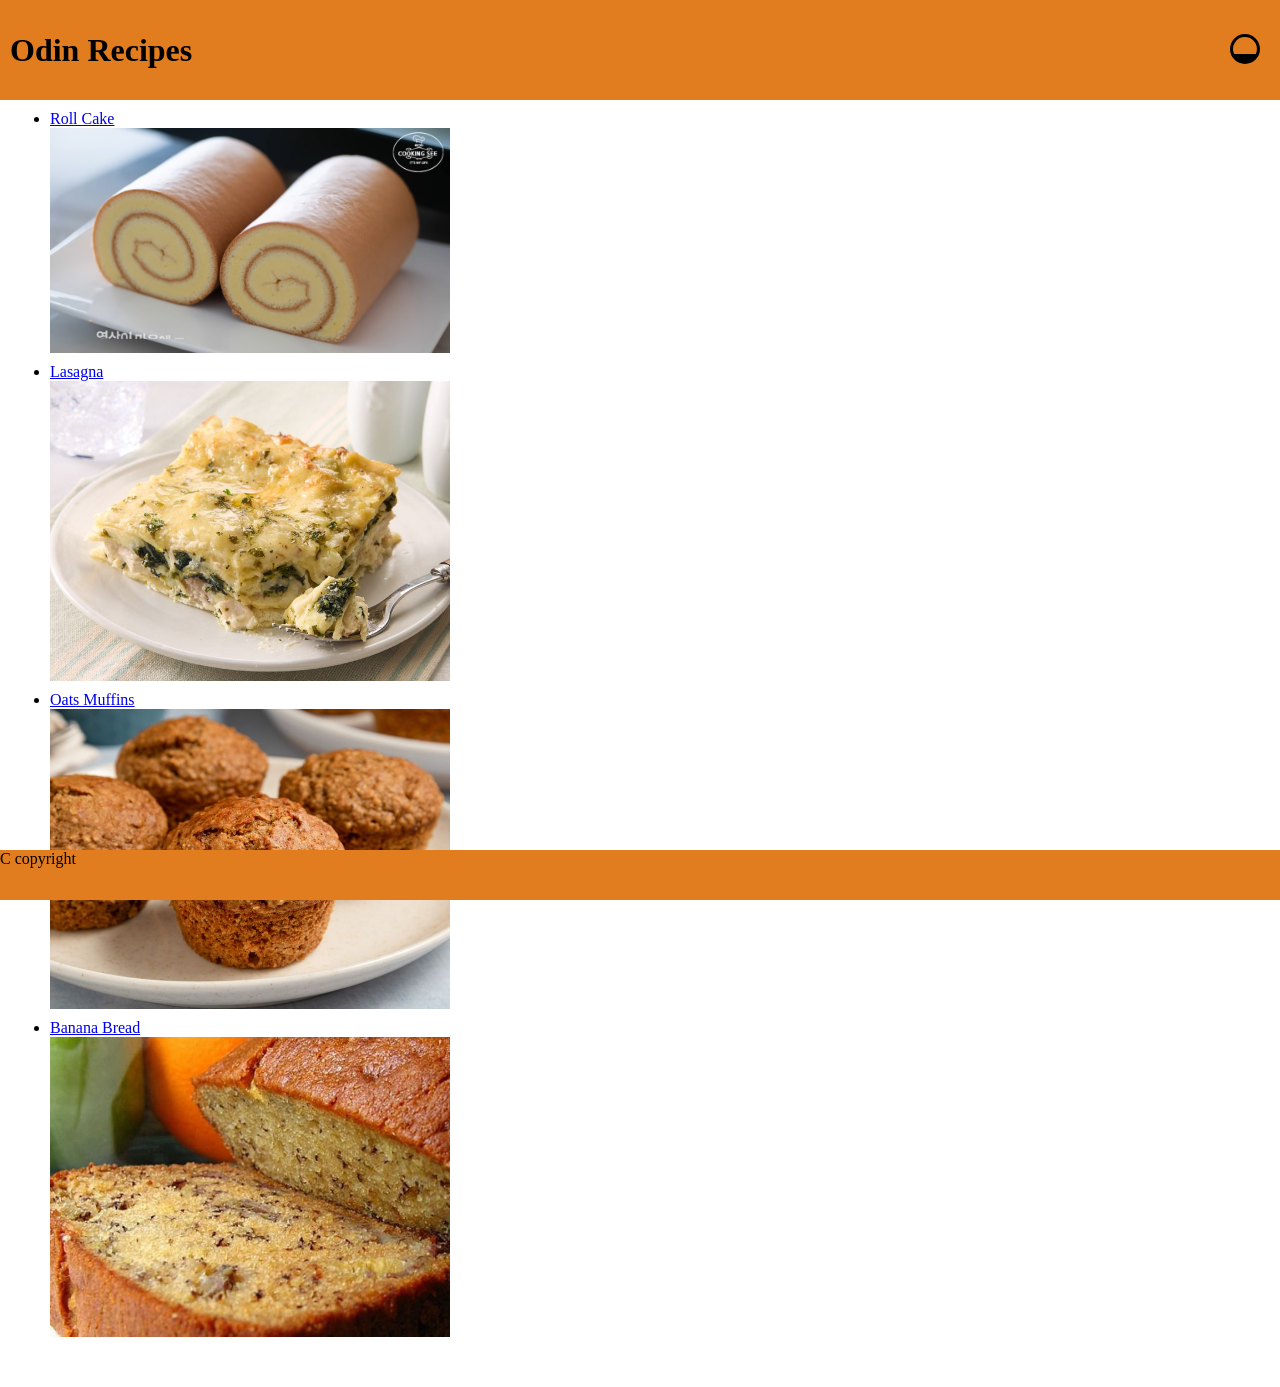
<file: index.html>
<!DOCTYPE html>
<html lang="en">
<head>
    <meta charset="UTF-8">
    <meta name="viewport" content="width=device-width, initial-scale=1.0">
    <link rel="stylesheet" href="style.css">
    <title>Document</title>
</head>
<body>
    <header>
        <h1>Odin Recipes</h1>
        <button><img class="imgBtn" src="resources/icons/sunrise.svg" alt="" width="30px"></button>
    </header>
    <main>
        <ul>
        <li><a href="recipes/rollCake.html">Roll Cake</a>
            <img src="recipes/img/rollCake/rollCake.jpg" alt="">
        </li>
        <li><a href="recipes/lasagna.html">Lasagna</a>
            <img src="recipes/img/lasagna.jpeg" alt="">
        </li>
        <li><a href="recipes/oatMuffins.html">Oats Muffins</a>
            <img src="recipes/img/muffins.jpg" alt="">
        </li>
        <li><a href="recipes/bananaBread.html">Banana Bread</a>
        <img src="recipes/img/bananaBread.jpg" alt="">
        </li>
    </ul>
    </main>
    <footer>
        <p>C copyright </p>
    </footer>

    <script src="main.js"></script>
</body>
</html>
</file>
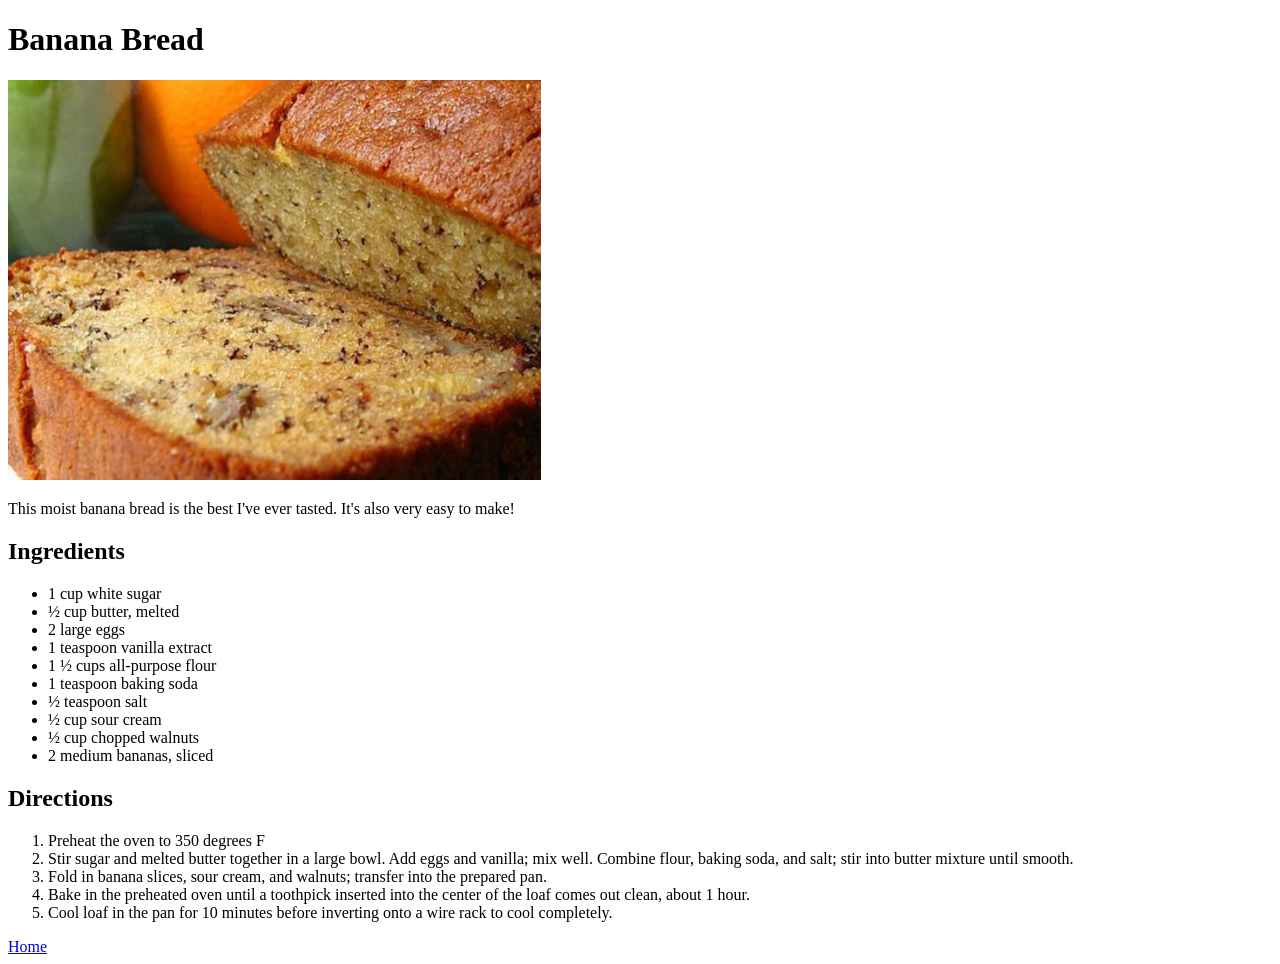
<file: recipes/bananaBread.html>
<!DOCTYPE html>
<html lang="en">
<head>
    <meta charset="UTF-8">
    <meta name="viewport" content="width=device-width, initial-scale=1.0">
    <title>Document</title>
</head>
<body>
    <h1>Banana Bread</h1>
    <img src="img/bananaBread.jpg" alt="banana bread" height="400px">
    <p>This moist banana bread is the best I've ever tasted. It's also very easy to make!</p>

    <h2>Ingredients</h2>
    <ul>
        <li>1 cup white sugar</li>
        <li>½ cup butter, melted</li>
        <li>2 large eggs</li>
        <li>1 teaspoon vanilla extract</li>
        <li>1 ½ cups all-purpose flour</li>
        <li>1 teaspoon baking soda</li>
        <li>½ teaspoon salt</li>
        <li>½ cup sour cream</li>
        <li>½ cup chopped walnuts</li>
        <li>2 medium bananas, sliced</li>
    </ul>

    <h2>Directions</h2>
    <ol>
        <li>Preheat the oven to 350 degrees F</li>
        <li>Stir sugar and melted butter together in a large bowl. Add eggs and vanilla; mix well. Combine flour, baking soda, and salt; stir into butter mixture until smooth. </li>
        <li>Fold in banana slices, sour cream, and walnuts; transfer into the prepared pan. </li>
        <li>Bake in the preheated oven until a toothpick inserted into the center of the loaf comes out clean, about 1 hour. </li>
        <li>Cool loaf in the pan for 10 minutes before inverting onto a wire rack to cool completely. </li>
    </ol>

    <a href="../index.html">Home</a>
</body>
</html>
</file>
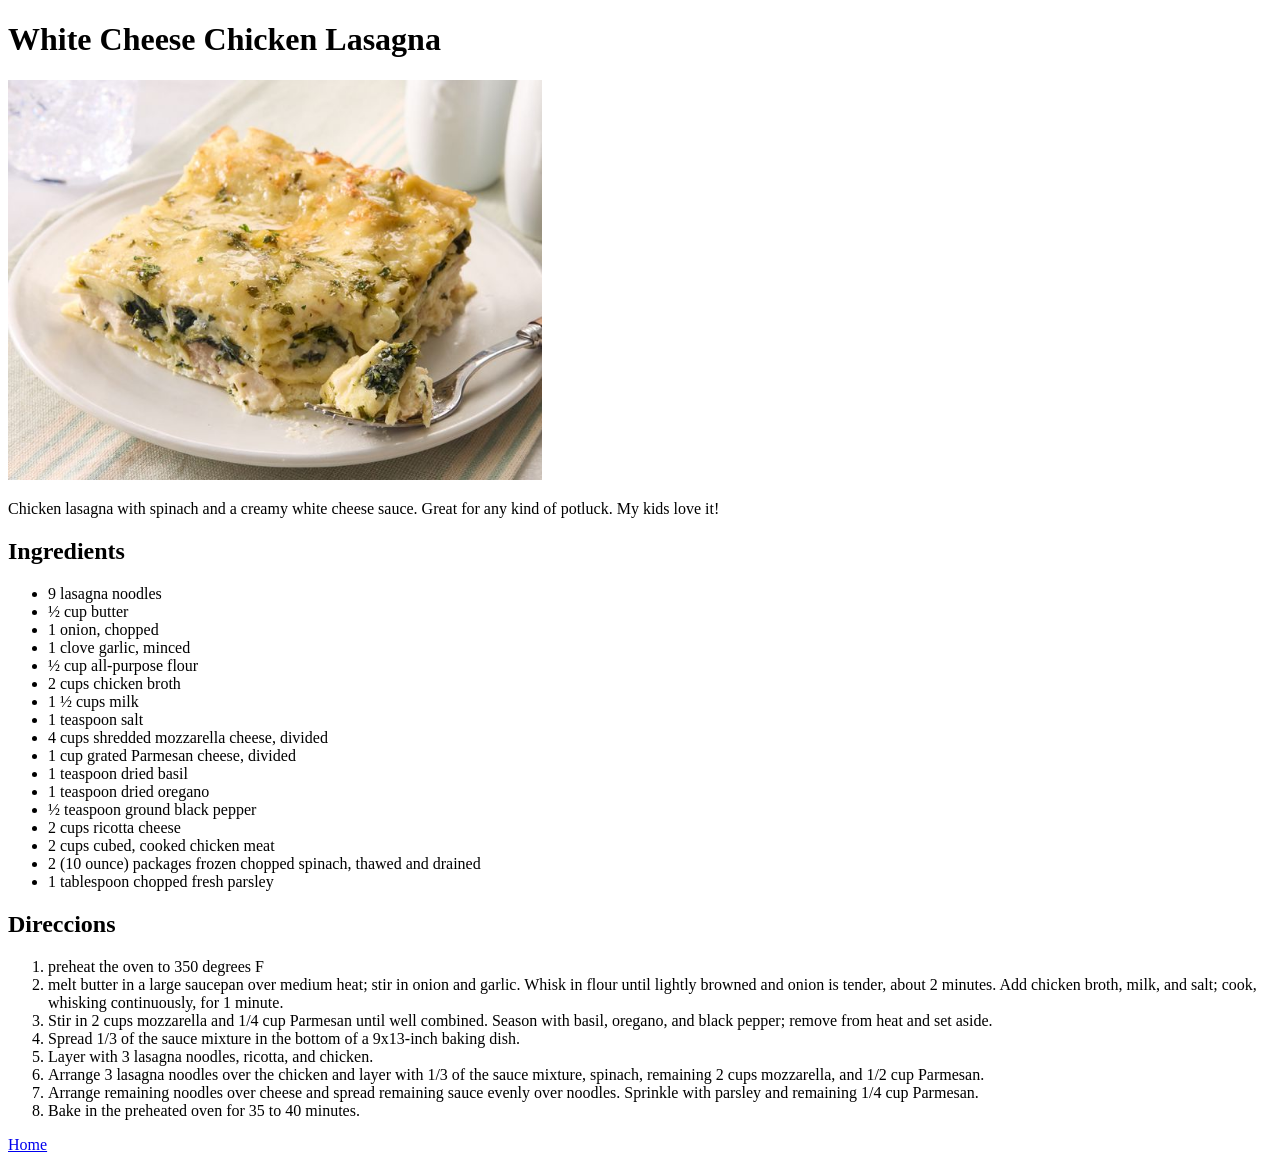
<file: recipes/lasagna.html>
<!DOCTYPE html>
<html lang="en">
<head>
    <meta charset="UTF-8">
    <meta name="viewport" content="width=device-width, initial-scale=1.0">
    <title>Document</title>
</head>
<body>
    <h1>White Cheese Chicken Lasagna</h1>
    <img src="img/lasagna.jpeg" alt="lasagna dish rcipe" height="400px">
    <p>Chicken lasagna with spinach and a creamy white cheese sauce. Great for any kind of potluck. My kids love it!</p>

    <h2>Ingredients </h2>
    <ul>
        <li>9 lasagna noodles</li>
        <li>½ cup butter</li>
        <li>1 onion, chopped</li>
        <li>1 clove garlic, minced</li>
        <li>½ cup all-purpose flour</li>
        <li>2 cups chicken broth</li>
        <li>1 ½ cups milk</li>
        <li>1 teaspoon salt</li>
        <li>4 cups shredded mozzarella cheese, divided</li>
        <li>1 cup grated Parmesan cheese, divided</li>
        <li>1 teaspoon dried basil</li>
        <li>1 teaspoon dried oregano</li>
        <li>½ teaspoon ground black pepper</li>
        <li>2 cups ricotta cheese</li>
        <li>2 cups cubed, cooked chicken meat</li>
        <li>2 (10 ounce) packages frozen chopped spinach, thawed and drained</li>
        <li>1 tablespoon chopped fresh parsley</li>
    </ul>

    <h2>Direccions</h2>
    <ol>
        <li>preheat the oven to 350 degrees F </li>
        <li>melt butter in a large saucepan over medium heat; stir in onion and garlic. Whisk in flour until lightly browned and onion is tender, about 2 minutes. Add chicken broth, milk, and salt; cook, whisking continuously, for 1 minute. </li>
        <li>Stir in 2 cups mozzarella and 1/4 cup Parmesan until well combined. Season with basil, oregano, and black pepper; remove from heat and set aside. </li>
        <li>Spread 1/3 of the sauce mixture in the bottom of a 9x13-inch baking dish. </li>
        <li>Layer with 3 lasagna noodles, ricotta, and chicken. </li>
        <li>Arrange 3 lasagna noodles over the chicken and layer with 1/3 of the sauce mixture, spinach, remaining 2 cups mozzarella, and 1/2 cup Parmesan. </li>
        <li>Arrange remaining noodles over cheese and spread remaining sauce evenly over noodles. Sprinkle with parsley and remaining 1/4 cup Parmesan. </li>
        <li>Bake in the preheated oven for 35 to 40 minutes. </li>

    </ol>

    <a href="../index.html">Home</a>
</body>
</html>
</file>
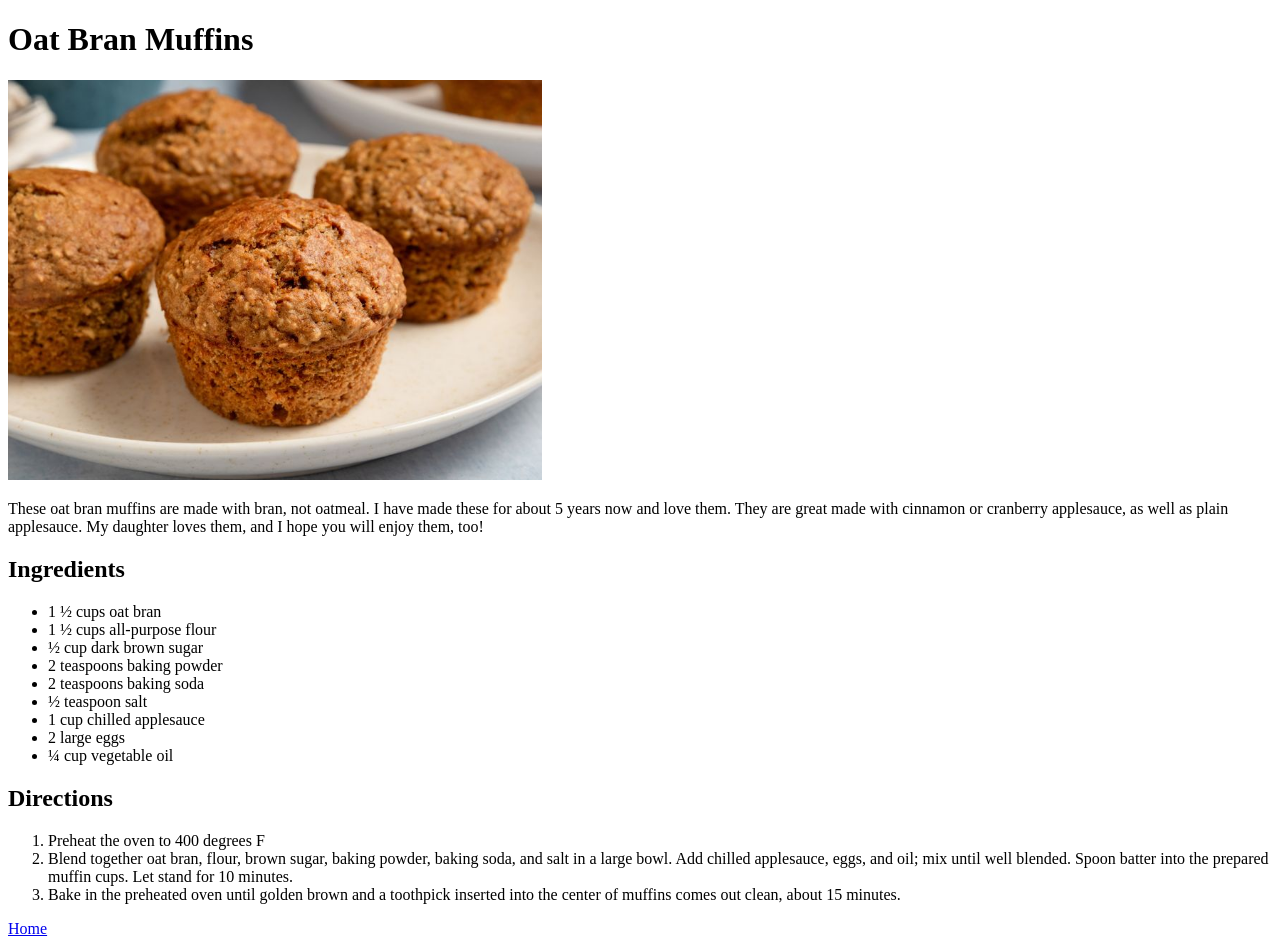
<file: recipes/oatMuffins.html>
<!DOCTYPE html>
<html lang="en">
<head>
    <meta charset="UTF-8">
    <meta name="viewport" content="width=device-width, initial-scale=1.0">
    <title>Document</title>
</head>
<body>

    <h1>Oat Bran Muffins</h1>
    <img src="img/muffins.jpg" alt="muffins" height="400px">
    <p>These oat bran muffins are made with bran, not oatmeal. I have made these for about 5 years now and love them. They are great made with cinnamon or cranberry applesauce, as well as plain applesauce. My daughter loves them, and I hope you will enjoy them, too!</p>

    <h2>Ingredients</h2>
    <ul>
        <li>1 ½ cups oat bran</li>
        <li>1 ½ cups all-purpose flour</li>
        <li>½ cup dark brown sugar</li>
        <li>2 teaspoons baking powder</li>
        <li>2 teaspoons baking soda</li>
        <li>½ teaspoon salt</li>
        <li>1 cup chilled applesauce</li>
        <li>2 large eggs</li>
        <li>¼ cup vegetable oil</li>
    </ul>

    <h2>Directions</h2>
    <ol>
        <li>Preheat the oven to 400 degrees F </li>
        <li>Blend together oat bran, flour, brown sugar, baking powder, baking soda, and salt in a large bowl. Add chilled applesauce, eggs, and oil; mix until well blended. Spoon batter into the prepared muffin cups. Let stand for 10 minutes. </li>
        <li>Bake in the preheated oven until golden brown and a toothpick inserted into the center of muffins comes out clean, about 15 minutes. </li>
    </ol>
    
    <a href="../index.html">Home</a>
</body>
</html>
</file>
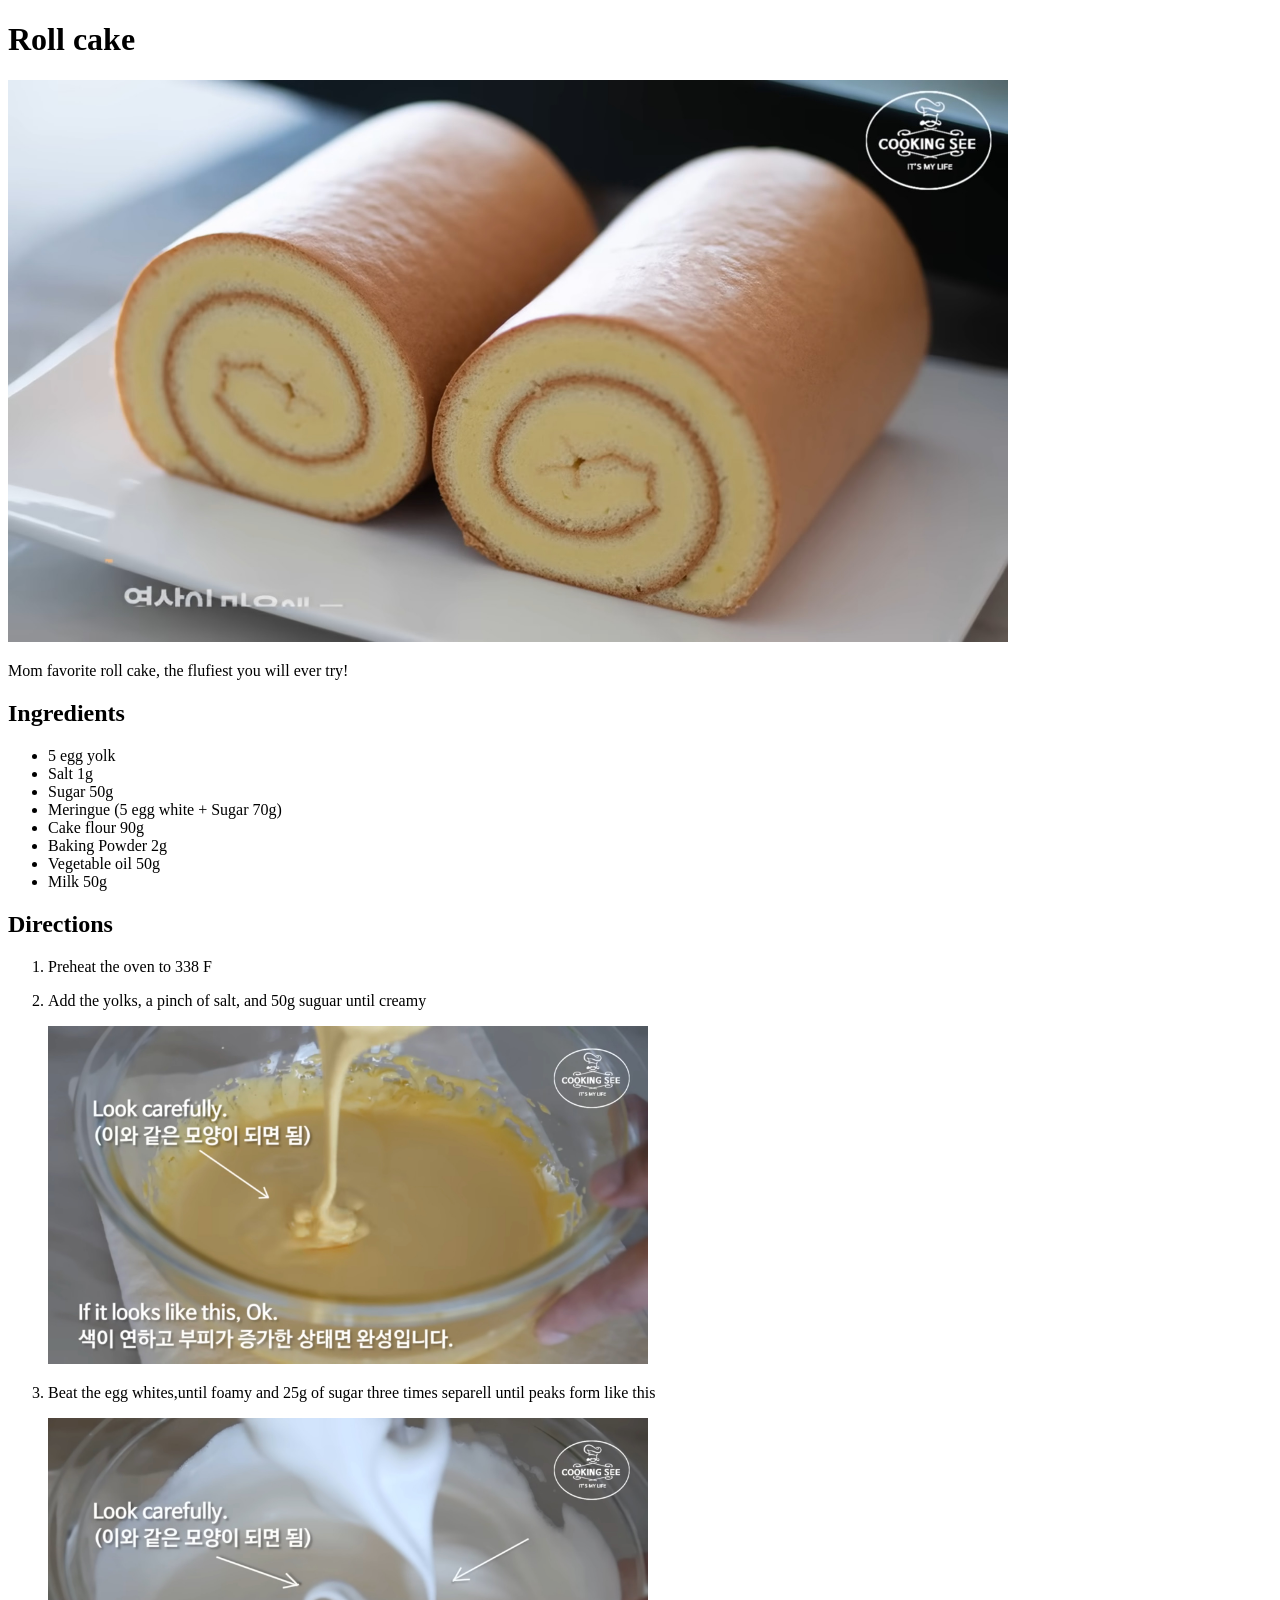
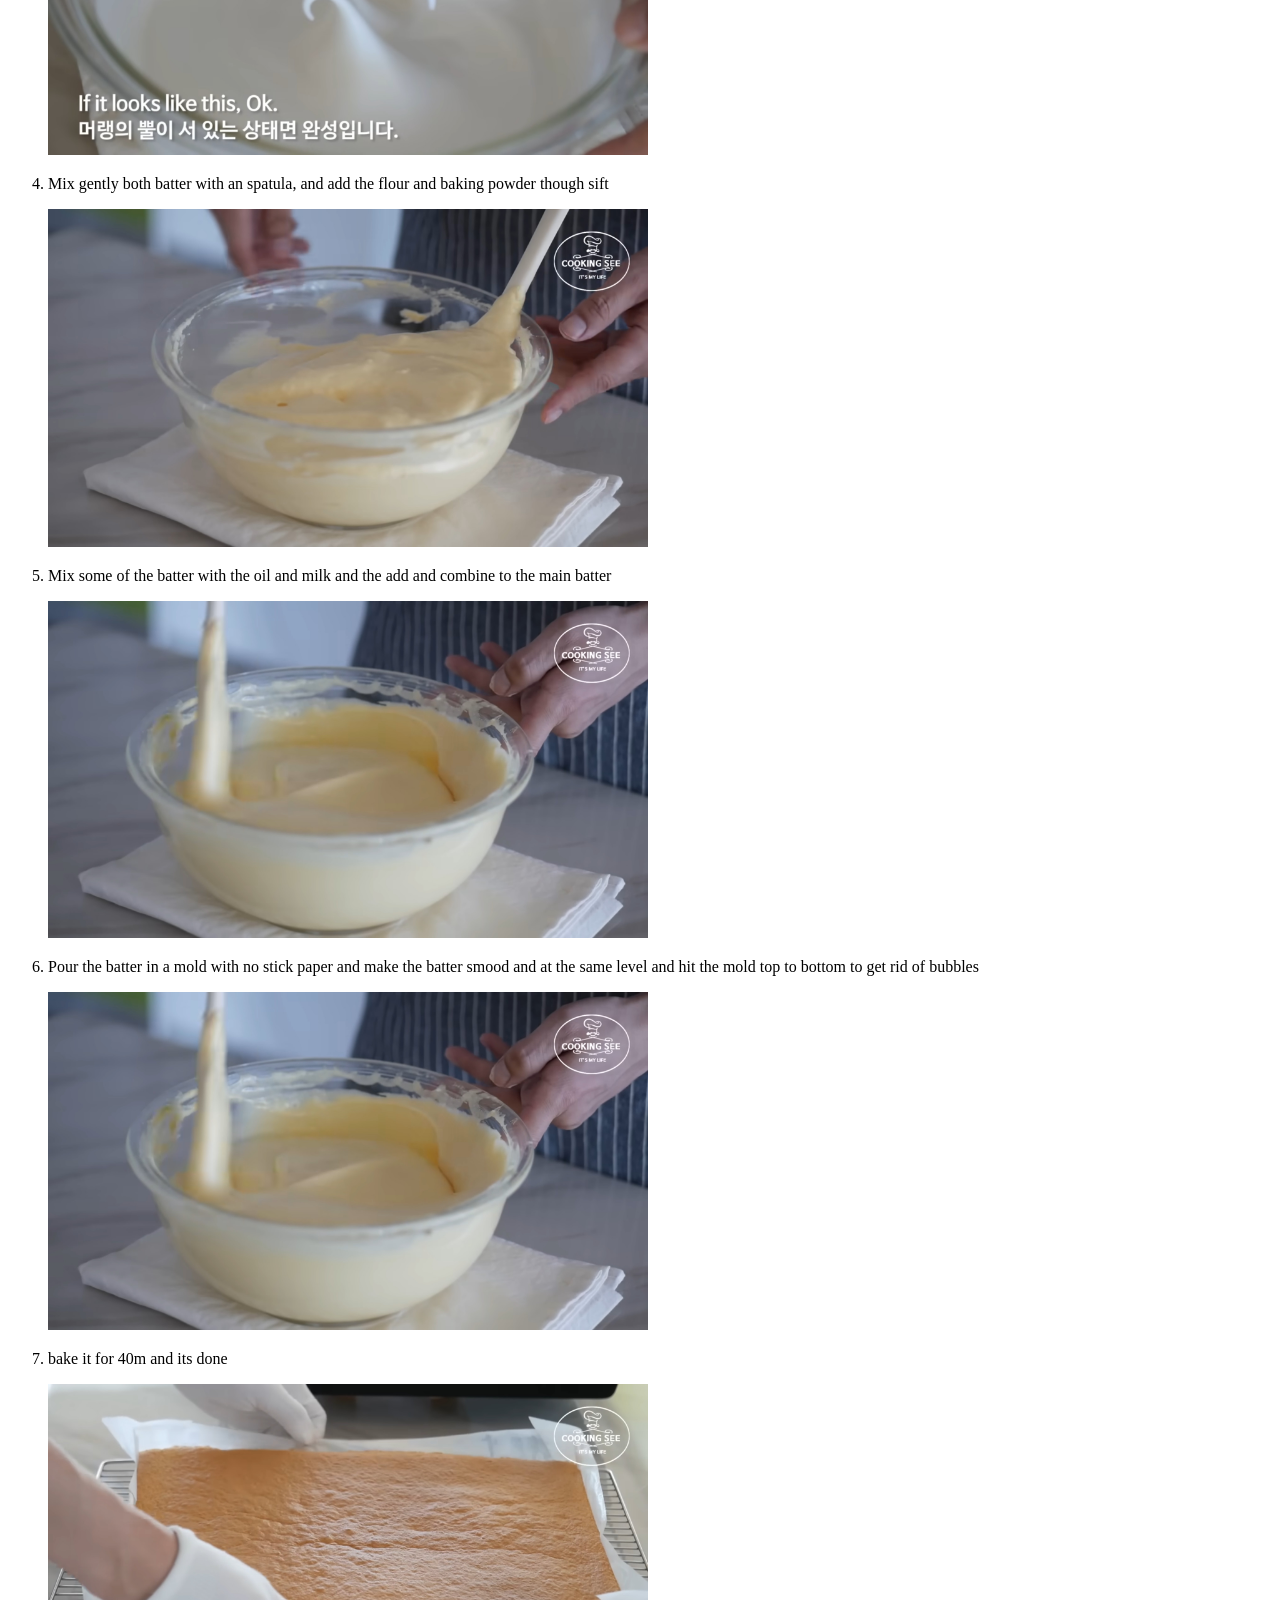
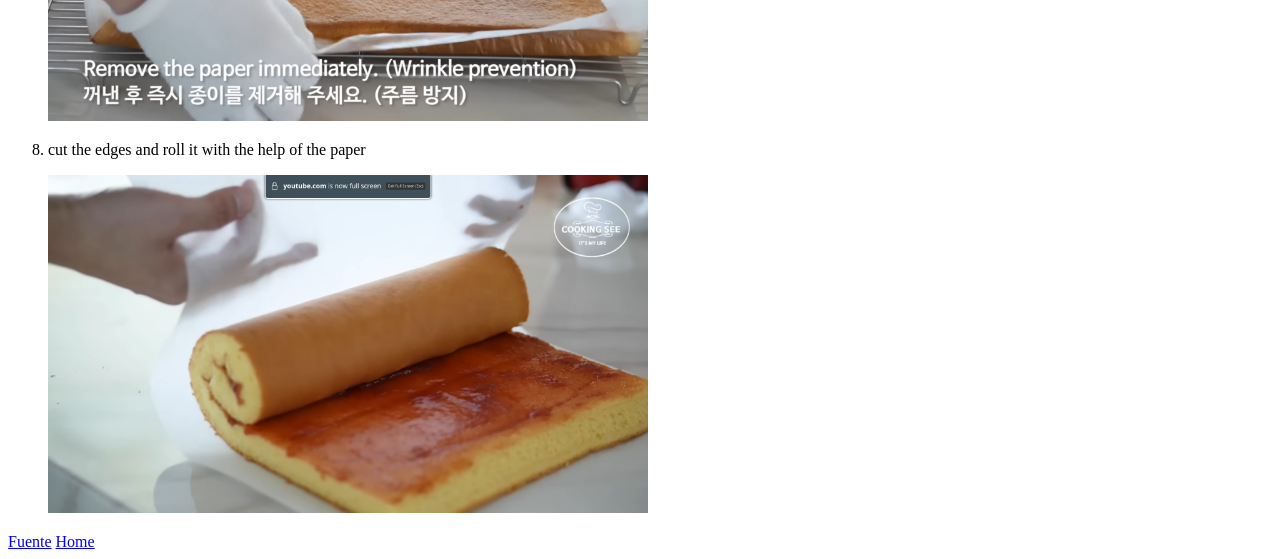
<file: recipes/rollCake.html>
<!DOCTYPE html>
<html lang="en">
<head>
    <meta charset="UTF-8">
    <meta name="viewport" content="width=device-width, initial-scale=1.0">
    <title>BaSinSe Bakery</title>
</head>
<body>



    <h1>Roll cake</h1>
    <img src="img/rollCake/rollCake.jpg" alt="muffins" width="1000px">
    <p>Mom favorite roll cake, the flufiest you will ever try!</p>

    <h2>Ingredients</h2>
    <ul>
        <li>5 egg yolk</li>
        <li>Salt 1g</li>
        <li>Sugar 50g</li>
        <li>Meringue (5 egg white + Sugar 70g)</li>
        <li>Cake flour 90g</li>
        <li>Baking Powder 2g</li>
        <li>Vegetable oil 50g</li>
        <li>Milk 50g</li>
   
    </ul>

    <h2>Directions</h2>
    <ol>
        <li>Preheat the oven to 338 F</li>
        <li><p>Add the yolks, a pinch of salt, and 50g suguar until creamy </p><img src="img/rollCake/rollYolks.jpg" alt="beaten yolks" width="600px"> </li>
        <li><p>Beat the egg whites,until foamy and 25g of sugar three times separell until peaks form like this</p> <img src="img/rollCake/rollWhites.jpg" alt="beaten egg whites" width="600px"> </li>
        <li><p>Mix gently both batter with an spatula, and add the flour and baking powder though  sift</p> <img src="img/rollCake/mixedBatter.jpg" alt="beaten egg whites" width="600px"> </li>
        <li><p>Mix some of the batter with the oil and milk and the add and combine to the main batter</p> <img src="img/rollCake/completedBatter.jpg" alt="beaten egg whites" width="600px"> </li>
        <li><p>Pour the batter in a mold with no stick paper and make the batter smood and at the same level and hit the mold top to bottom to get rid of bubbles</p> <img src="img/rollCake/completedBatter.jpg" alt="beaten egg whites" width="600px"> </li>
        <li><p>bake it for 40m and its done</p> <img src="img/rollCake/bakedRoll.jpg" alt="beaten egg whites" width="600px"> </li>
          <li><p>cut the edges and roll it with the help of the paper</p> <img src="img/rollCake/rollingTheCake.jpg" alt="beaten egg whites" width="600px"> </li>
    </ol>

    <a href="https://www.youtube.com/watch?v=-6oKEiI6_N0&t=318s">Fuente</a>
    
    <a href="../index.html">Home</a>
</body>
</html>
</file>
<file: style.css>
* {
    margin: 0;
    padding: 0;
    box-sizing: border-box;
}

:root {
    --main: rgb(226, 125, 31);
}




header {
    height: 100px;
    width: 100%;
    position: fixed;
    background-color: var(--main);
    display: flex;
    justify-content: space-between;
    align-items: center;
}

header img {
     padding-right: 20px;
     width: 50px;
     color: gray;
}

h1 {
    display: inline-block;
    padding-left: 10px;
    
}

button {
    background-color: var(--main);
    border: none;
    transition: transform 0.1s ease-in-out;
    
}

button:hover {
    transform: scale(1.2);
    cursor: pointer;

}



main {

    padding: 100px 50px 50px 50px;

}

main img {
    width: 400px;
    display: block;
   
}

li {
    padding-top: 10px;
}




footer {
    position: fixed;
    bottom: 0;
    height: 50px;
    width: 100%;
    background-color: var(--main);
}

.dark {
    background-color: black;
    color: var(--main);
}

.darkMain {
    background: var(--main)
}

.darkBtn {
    background-color: black;
}
</file>
